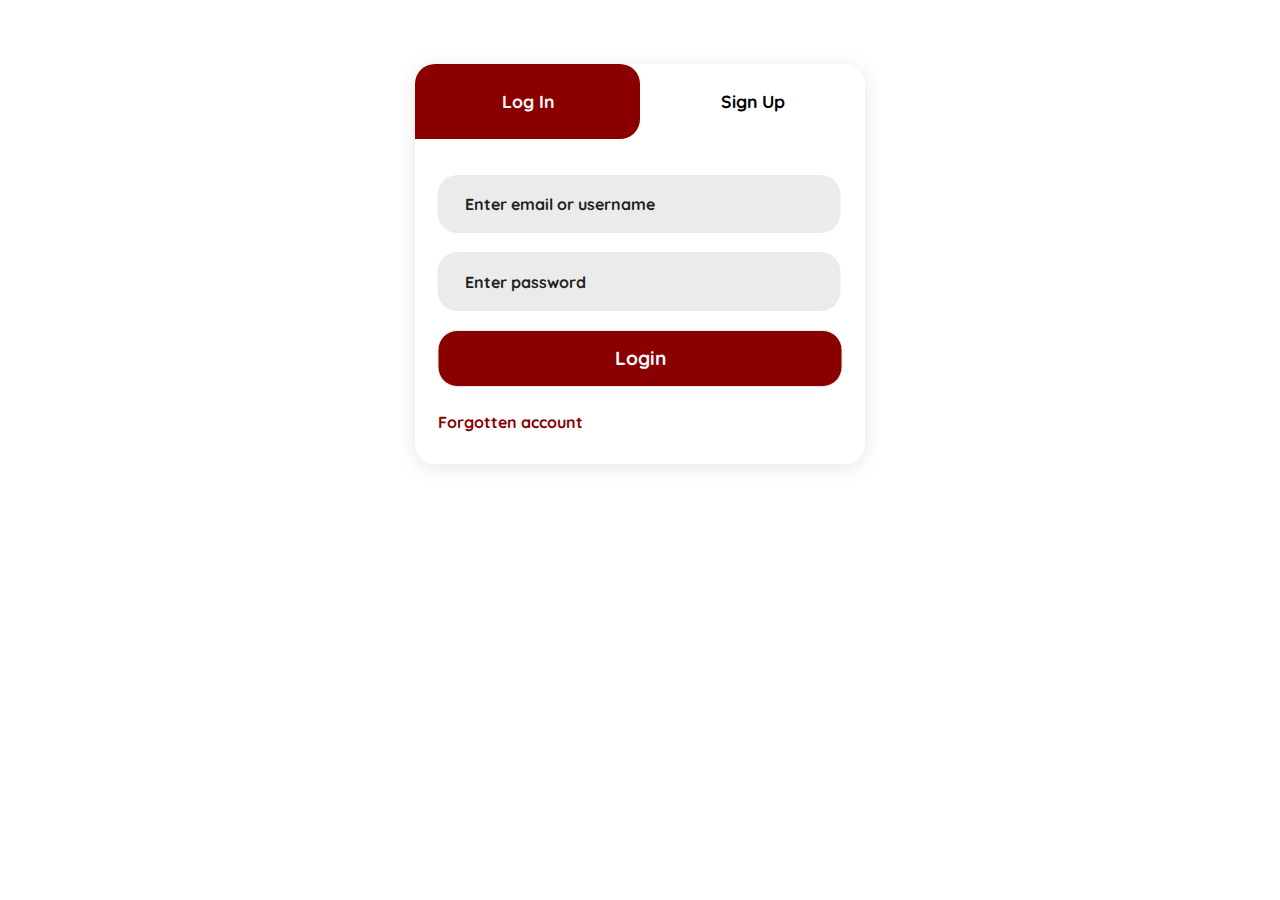
<file: frontend/login.html>
<!doctype html>
<html>
    <head>
        <title>Welcome To Roulette Game - Login</title>
		
		<!-- CSS here -->
		
		<style>
			
			@import url('https://fonts.googleapis.com/css?family=Montserrat|Quicksand');
			
			.form-modal{
			position:relative;
			width:450px;
			height:auto;
			margin-top:4em;
			left:50%;
			transform:translateX(-50%);
			background:#fff;
			border-top-right-radius: 20px;
			border-top-left-radius: 20px;
			border-bottom-right-radius: 20px;
			border-bottom-left-radius: 20px;
			box-shadow:0 3px 20px 0px rgba(0, 0, 0, 0.1);
			font-family: 'quicksand',Arial, Helvetica, sans-serif;
			}
			
			.form-modal button{
			cursor: pointer;
			position: relative;
			text-transform: capitalize;
			font-size:1em;
			z-index: 2;
			outline: none;
			background:#fff;
			transition:0.2s;
			font-family: 'quicksand',Arial, Helvetica, sans-serif;
			}
			
			.form-modal .btn{
			border-radius: 20px;
			border:none;
			font-weight: bold;
			font-size:1.2em;
			padding:0.8em 1em 0.8em 1em!important;
			transition:0.5s;
			border:1px solid #ebebeb;
			margin-bottom:0.5em;
			margin-top:0.5em;
			font-family: 'quicksand',Arial, Helvetica, sans-serif;
			}
			
			.form-modal .login , .form-modal .signup{
			background:#8a0000;
			color:#fff;
			font-family: 'quicksand',Arial, Helvetica, sans-serif;
			}
			
			.form-modal .login:hover , .form-modal .signup:hover{
			background:#222;
			font-family: 'quicksand',Arial, Helvetica, sans-serif;
			
			}
			
			.form-toggle{
			position: relative;
			width:100%;
			height:auto;
			}
			
			.form-toggle button{
			width:50%;
			float:left;
			padding:1.5em;
			margin-bottom:1.5em;
			border:none;
			transition: 0.2s;
			font-size:1.1em;
			font-weight: bold;
			border-top-right-radius: 20px;
			border-top-left-radius: 20px;
			font-family: 'quicksand',Arial, Helvetica, sans-serif;
			}
			
			.form-toggle button:nth-child(1){
			border-bottom-right-radius: 20px;
			font-family: 'quicksand',Arial, Helvetica, sans-serif;
			}
			
			.form-toggle button:nth-child(2){
			border-bottom-left-radius: 20px;
			font-family: 'quicksand',Arial, Helvetica, sans-serif;
			}
			
			#login-toggle{
			background:#8a0000;
			color:#ffff;
			font-family: 'quicksand',Arial, Helvetica, sans-serif;
			}
			
			.form-modal form{
			position: relative;
			width:90%;
			height:auto;
			left:50%;
			transform:translateX(-50%); 
			font-family: 'quicksand',Arial, Helvetica, sans-serif; 
			}
			
			#login-form , #signup-form{
			position:relative;
			width:100%;
			height:auto;
			padding-bottom:1em;
			font-family: 'quicksand',Arial, Helvetica, sans-serif;
			}
			
			#signup-form{
			display: none;
			font-family: 'quicksand',Arial, Helvetica, sans-serif;
			}
			
			
			#login-form button , #signup-form button{
			width:100%;
			margin-top:0.5em;
			padding:0.6em;
			font-family: 'quicksand',Arial, Helvetica, sans-serif;
			}
			
			.form-modal input{
			position: relative;
			width:86%;
			font-size:1em;
			padding:1.2em 1.7em 1.2em 1.7em;
			margin-top:0.6em;
			margin-bottom:0.6em;
			border-radius: 20px;
			border:none;
			background:#ebebeb;
			outline:none;
			font-weight: bold;
			transition:0.4s;
			font-family: 'quicksand',Arial, Helvetica, sans-serif;
			}
			
			.form-modal input:focus , .form-modal input:active{
			transform:scaleX(1.02);
			font-family: 'quicksand',Arial, Helvetica, sans-serif;
			}
			
			.form-modal input::-webkit-input-placeholder{
			color:#222;
			font-family: 'quicksand',Arial, Helvetica, sans-serif;
			}
			
			
			.form-modal p{
			font-size:16px;
			font-weight: bold;
			font-family: 'quicksand',Arial, Helvetica, sans-serif;
			}
			
			.form-modal p a{
			color:#8a0000;
			text-decoration: none;
			transition:0.2s;
			font-family: 'quicksand',Arial, Helvetica, sans-serif;
			}
			
			.form-modal p a:hover{
			color:#222;
			font-family: 'quicksand',Arial, Helvetica, sans-serif;
			}
			
			
			.form-modal i {
			position: absolute;
			left:10%;
			top:50%;
			transform:translateX(-10%) translateY(-50%); 
			font-family: 'quicksand',Arial, Helvetica, sans-serif;
			}
			
			.fa-google{
			color:#dd4b39;
			font-family: 'quicksand',Arial, Helvetica, sans-serif;
			}
			
			.fa-linkedin{
			color:#3b5998;
			font-family: 'quicksand',Arial, Helvetica, sans-serif;
			}
			
			.fa-windows{
			color:#0072c6;
			font-family: 'quicksand',Arial, Helvetica, sans-serif;
			}
			
			.-box-sd-effect:hover{
			box-shadow: 0 4px 8px hsla(210,2%,84%,.2);
			font-family: 'quicksand',Arial, Helvetica, sans-serif;
			}
			
			@media only screen and (max-width:500px){
			.form-modal{
			width:100%;
			font-family: 'quicksand',Arial, Helvetica, sans-serif;
			}
			}
			
			@media only screen and (max-width:400px){
			i{
			display: none!important;
			font-family: 'quicksand',Arial, Helvetica, sans-serif;
			}
			}
			
		</style>
	</head>
	
	<body>
		
		<div class="form-modal">
			
			<div class="form-toggle">
				<button id="login-toggle" onclick="toggleLogin()">log in</button>
				<button id="signup-toggle" onclick="toggleSignup()">sign up</button>
			</div>
			
			<div id="login-form">
				<form>
					<input type="text" placeholder="Enter email or username"/>
					<input type="password" placeholder="Enter password"/>
					<button type="button" class="btn login">login</button>
					<p><a href="javascript:void(0)">Forgotten account</a></p>
				</form>
			</div>
			
			<div id="signup-form">
				<form>
					<input type="email" placeholder="Enter your email"/>
					<input type="text" placeholder="Choose username"/>
					<input type="password" placeholder="Create password"/>
					<button type="button" class="btn signup">create account</button>
					<p>Clicking <strong>create account</strong> means that you are agree to our <a href="javascript:void(0)">terms of services</a>.</p>
				</form>
				</div>
				
				</div>
			<script type="text/javascript" src="js/custom.js"></script>
			
	</body>
</html>
</file>
